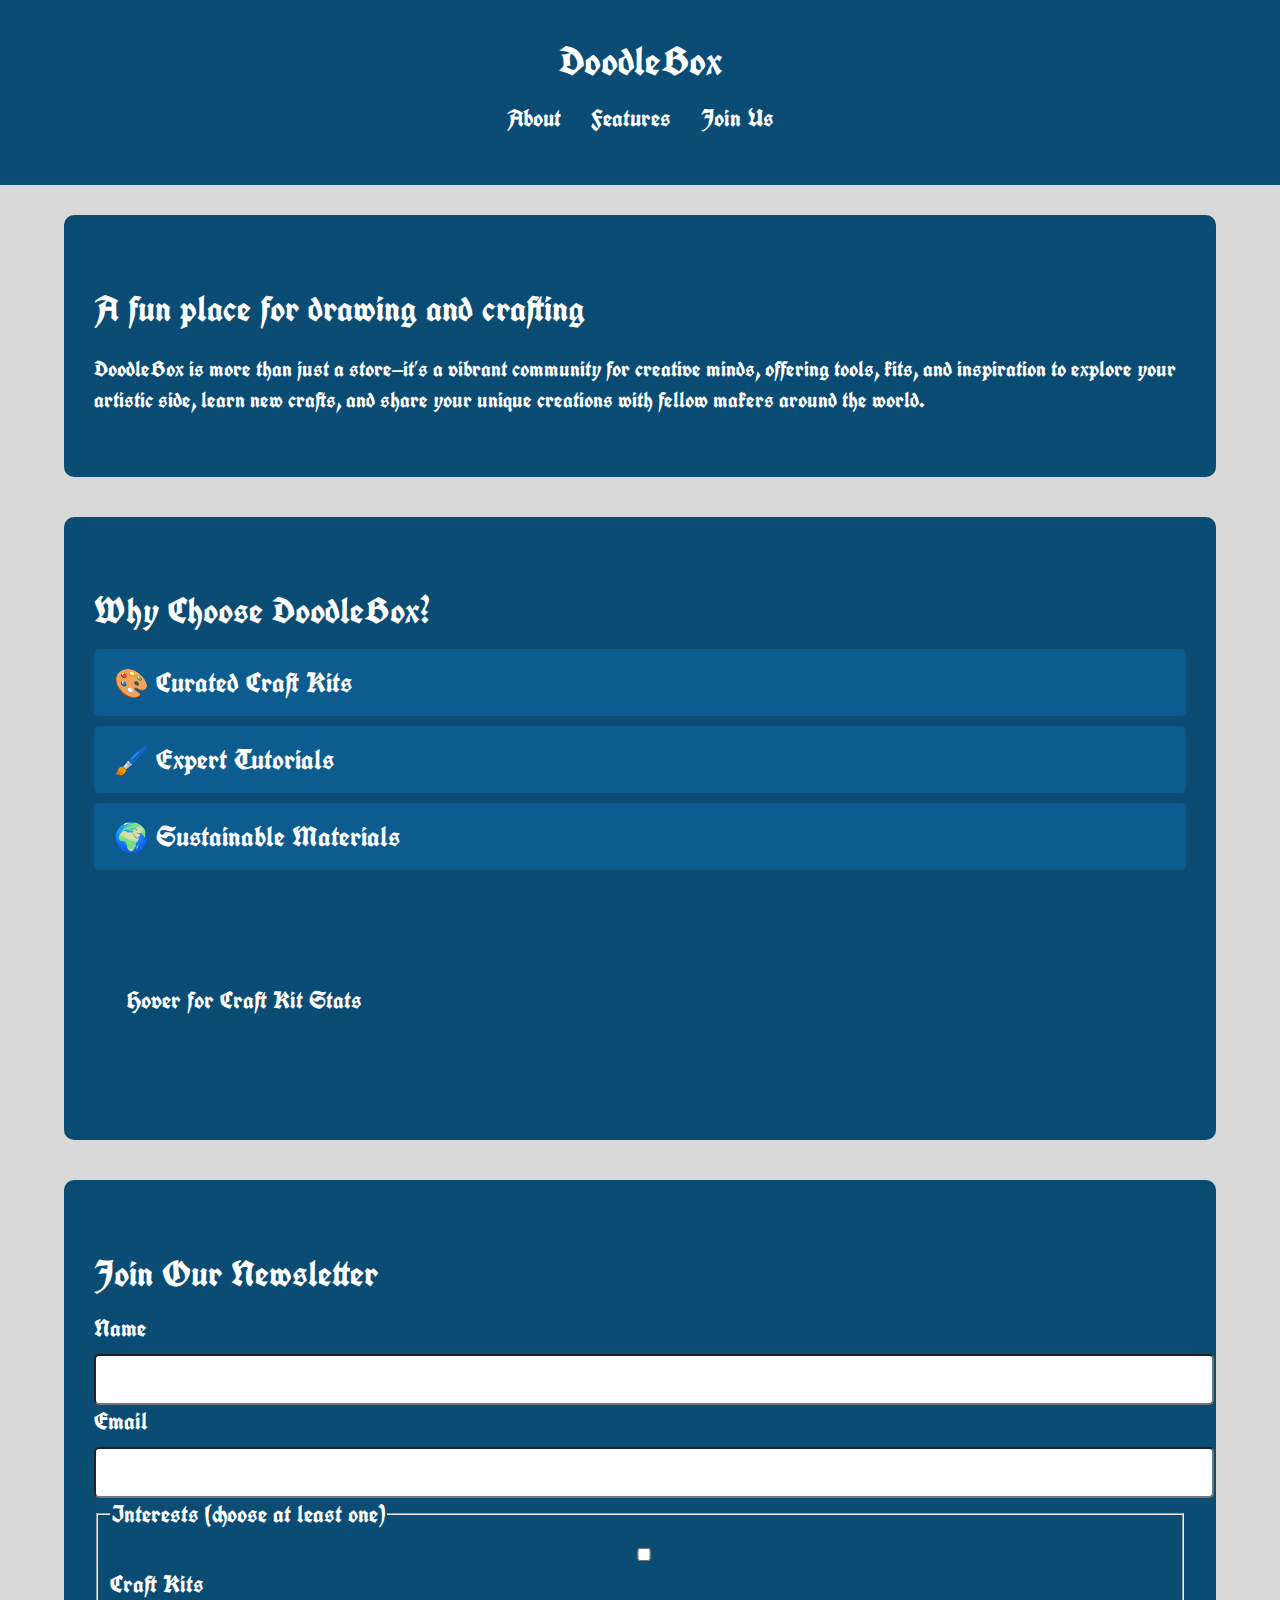
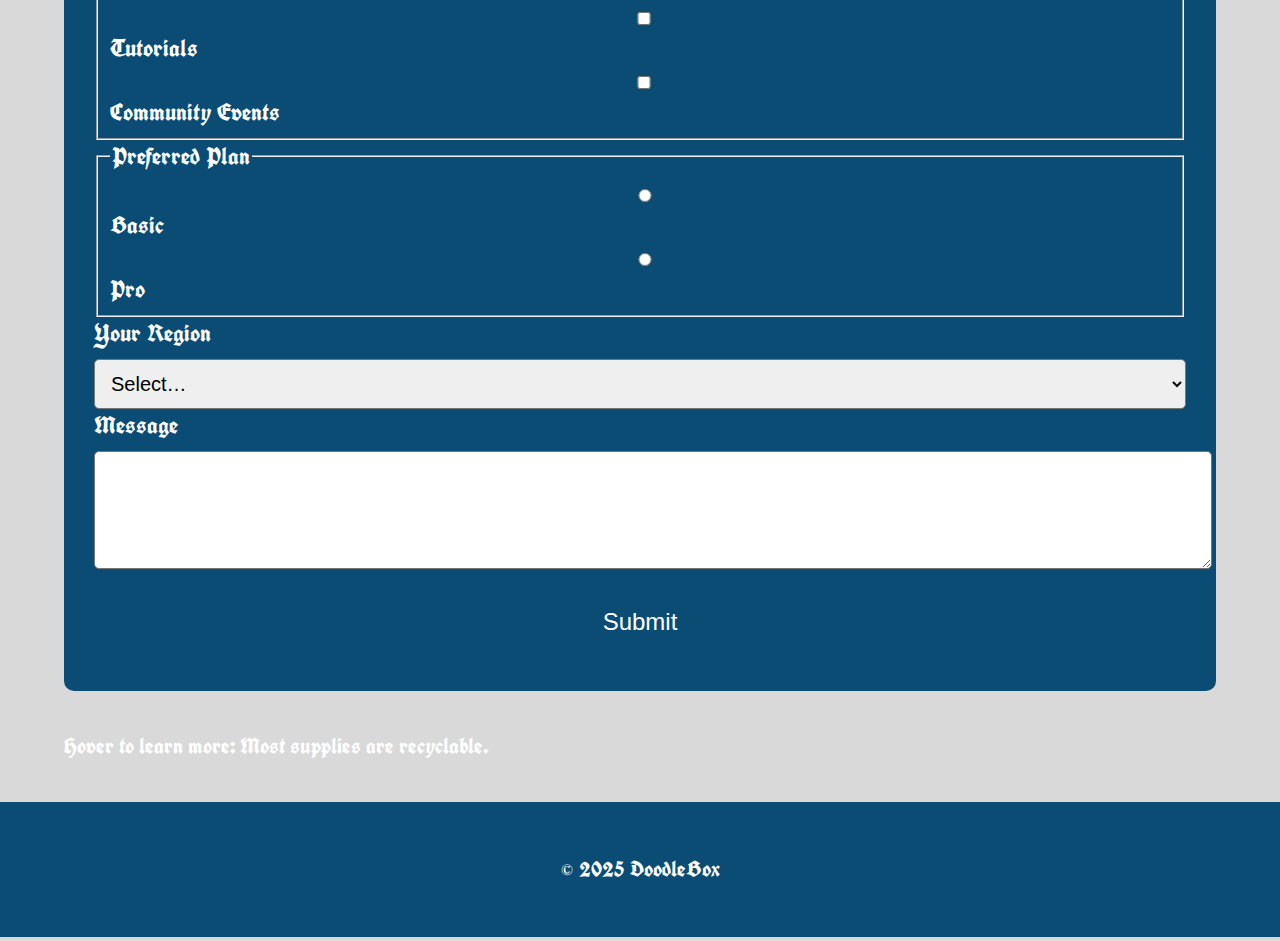
<file: index.html>
<!DOCTYPE html>
<html lang="en">
<head>
    <meta charset="UTF-8" />
    <meta name="viewport" content="width=device-width, initial-scale=1.0" />
    <title>DoodleBox — A fun place for drawing and crafting</title>

   
    <link rel="stylesheet" href="style.css">
</head>

<body>

<header class="site-header">
    <h1>DoodleBox</h1>

    
    <nav>
        <ul class="nav-list">
            <li><a href="#about">About</a></li>
            <li><a href="#features">Features</a></li>
            <li><a href="#join">Join Us</a></li>
        </ul>
    </nav>
</header>

<main class="grid-layout">

   
    <section class="hero" id="about">
        <h2>A fun place for drawing and crafting</h2>
        <p>
            DoodleBox is more than just a store—it’s a vibrant community for creative minds,
            offering tools, kits, and inspiration to explore your artistic side, learn new
            crafts, and share your unique creations with fellow makers around the world.
        </p>
    </section>

    
    <section id="features" class="features">
        <h2>Why Choose DoodleBox?</h2>

      
        <div class="accordion">
            <input type="checkbox" id="acc1" />
            <label for="acc1" class="acc-title">🎨 Curated Craft Kits</label>
            <div class="acc-content">Kits for all ages with step-by-step instructions.</div>

            <input type="checkbox" id="acc2" />
            <label for="acc2" class="acc-title">🖌️ Expert Tutorials</label>
            <div class="acc-content">Video and PDF guides from experienced makers.</div>

            <input type="checkbox" id="acc3" />
            <label for="acc3" class="acc-title">🌍 Sustainable Materials</label>
            <div class="acc-content">Eco-friendly supplies that are safe and recyclable.</div>
        </div>

        <div class="flip-card" aria-hidden="false">
            <div class="flip-inner">
                <div class="flip-front">Hover for Craft Kit Stats</div>
                <div class="flip-back">
                    <p>Difficulty: Beginner → Intermediate</p>
                    <p>  Recommended Age: 8+  </p>
                    <p>  Average Time: 45–90 min  </p>
                </div>
            </div>
        </div>
    </section>

    
    <section id="join" class="form-section">
        <h2>Join Our Newsletter</h2>

        <form action="#" method="post" novalidate>
            <label for="name">Name</label>
            <input id="name" name="name" type="text" required />

            <label for="email">Email</label>
            <input id="email" name="email" type="email" required />

            <fieldset>
                <legend>Interests (choose at least one)</legend>

                <label class="check-wrap">
                    <input type="checkbox" name="interest[]" value="kits" />
                    <span class="check-custom" aria-hidden="true"></span>
                    Craft Kits
                </label>

                <label class="check-wrap">
                    <input type="checkbox" name="interest[]" value="tutorials" />
                    <span class="check-custom" aria-hidden="true"></span>
                    Tutorials
                </label>

                <label class="check-wrap">
                    <input type="checkbox" name="interest[]" value="community" />
                    <span class="check-custom" aria-hidden="true"></span>
                    Community Events
                </label>
            </fieldset>

            <fieldset>
                <legend>Preferred Plan</legend>

                <label class="radio-wrap">
                    <input type="radio" name="plan" value="basic" required />
                    <span class="radio-custom" aria-hidden="true"></span>
                    Basic
                </label>

                <label class="radio-wrap">
                    <input type="radio" name="plan" value="pro" />
                    <span class="radio-custom" aria-hidden="true"></span>
                    Pro
                </label>
            </fieldset>

            <label for="region">Your Region</label>
            <select id="region" name="region">
                <option value="">Select…</option>
                <option value="africa">Africa</option>
                <option value="asia">Asia</option>
                <option value="europe">Europe</option>
                <option value="north-america">North America</option>
                <option value="south-america">South America</option>
            </select>

            <label for="message">Message</label>
            <textarea id="message" name="message" rows="4"></textarea>

            <button type="submit" class="btn-submit">Submit</button>
        </form>
    </section>

  
    <article class="tooltip-demo">
        <p>
            Hover to learn more:
            <span class="tooltip" title="Most of our craft supplies are recyclable.">
                Most supplies are recyclable.
            </span>
        </p>
    </article>

</main>

<footer class="site-footer">
    <p>© 2025 DoodleBox</p>
</footer>

</body>
</html>
</file>
<file: style.css>
@import url('https://fonts.googleapis.com/css2?family=UnifrakturCook:wght@700&display=swap');


body {
    margin: 0;
    padding: 0;
    background: #d9d9d9;      
    font-family: 'UnifrakturCook', serif; 
    color: white;             
}


.site-header {
    background: #0a4c74;      
    padding: 35px 15px;
    text-align: center;
}

.site-header h1 {
    margin: 0;
    font-size: 40px;
}


.nav-list {
    list-style: none;
    padding: 0;
    margin-top: 15px;
    display: flex;
    justify-content: center;
    gap: 30px;
}

.nav-list a {
    color: white;
    text-decoration: none;
    font-size: 24px;
}


.grid-layout {
    width: 90%;
    margin: auto;
    padding-top: 30px;
}


section {
    background: #0a4c74;
    padding: 40px 30px;
    margin-bottom: 40px;
    border-radius: 10px;
}


h2 {
    font-size: 36px;
    margin-bottom: 15px;
}


p {
    font-size: 22px;
    line-height: 1.4;
}


.accordion input {
    display: none;
}

.acc-title {
    background: #0d5c90;
    padding: 15px 20px;
    display: block;
    border-radius: 5px;
    margin-top: 10px;
    cursor: pointer;
    font-size: 28px;
}

.acc-content {
    background: #0c517f;
    padding: 15px 20px;
    margin-top: 5px;
    display: none;
    border-radius: 5px;
    font-size: 22px;
}


input:checked + .acc-title + .acc-content {
    display: block;
}


.flip-card {
    background: transparent;
    width: 300px;
    height: 200px;
    margin-top: 30px;
}

.flip-inner {
    width: 100%;
    height: 100%;
    position: relative;
    transition: transform 0.6s;
    transform-style: preserve-3d;
}

.flip-card:hover .flip-inner {
    transform: rotateY(180deg);
}

.flip-front,
.flip-back {
    position: absolute;
    width: 100%;
    height: 100%;
    backface-visibility: hidden;
    background: #0a4c74;
    display: flex;
    align-items: center;
    justify-content: center;
    font-size: 24px;
    border-radius: 10px;
}

.flip-back {
    transform: rotateY(180deg);
}


form label,
form legend {
    font-size: 24px;
    margin-top: 15px;
}

input, select, textarea {
    width: 100%;
    padding: 12px;
    margin-top: 10px;
    font-size: 20px;
    color: black;
    border-radius: 5px;
}

.btn-submit {
    margin-top: 20px;
    width: 100%;
    padding: 15px;
    font-size: 24px;
    background: #0a4c74;
    color: white;
    border: none;
    border-radius: 5px;
}


.site-footer {
    background: #0a4c74;
    padding: 30px;
    text-align: center;
    margin-top: 40px;
    font-size: 22px;
}
</file>
